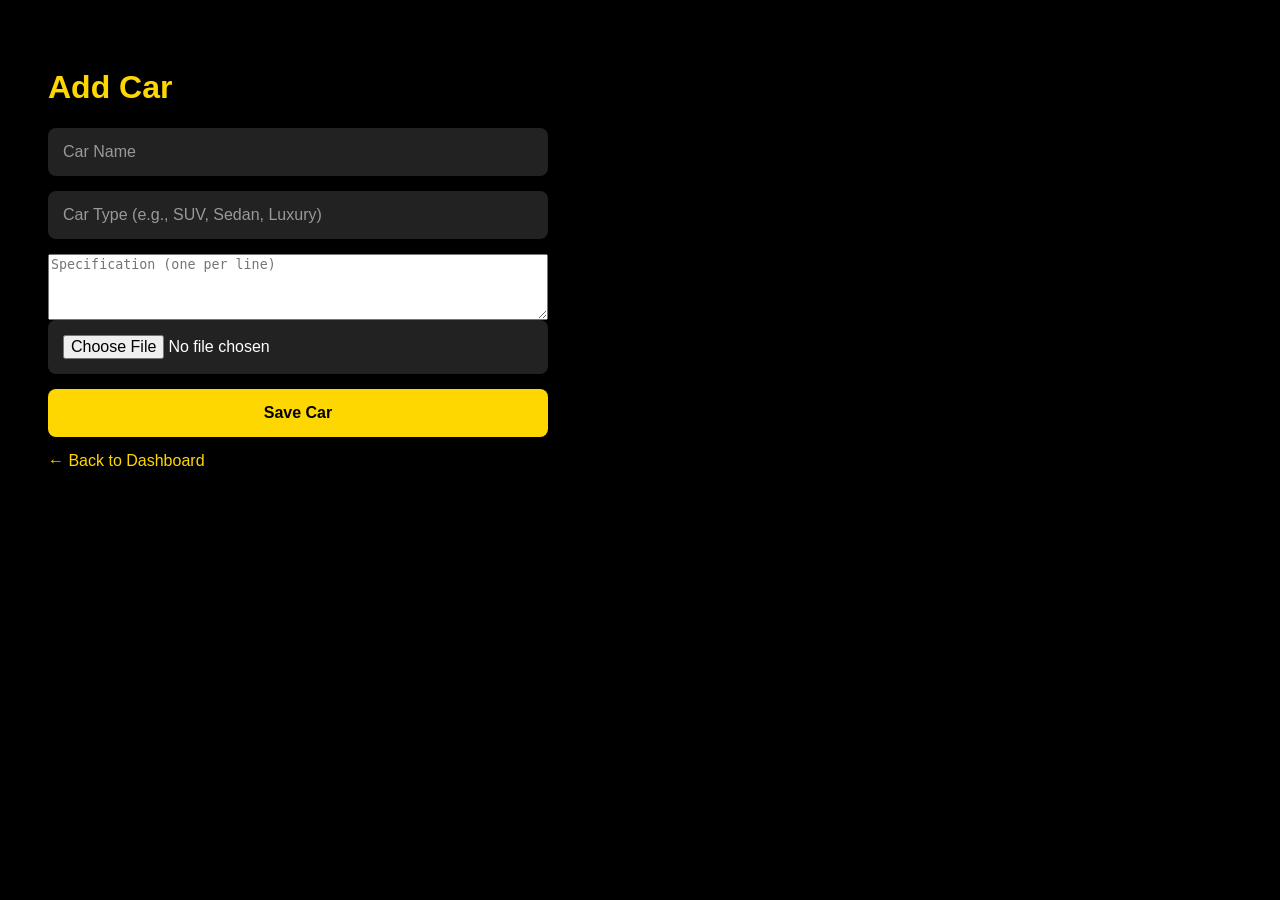
<file: templates/add_car.html>
<!-- templates/add_car.html -->

<!DOCTYPE html>
<html>

<head>
    <title>Add Car</title>
    <style>
        body {
            background: black;
            color: white;
            font-family: Arial;
            padding: 40px;
        }
        
        h1 {
            color: gold;
        }
        
        form {
            display: flex;
            flex-direction: column;
            max-width: 500px;
        }
        
        input, button {
            padding: 15px;
            margin-bottom: 15px;
            border: none;
            border-radius: 8px;
            font-size: 16px;
        }
        
        input {
            background: #222;
            color: white;
        }
        
        input::placeholder {
            color: #999;
        }
        
        button {
            background: gold;
            color: black;
            font-weight: bold;
            cursor: pointer;
            transition: 0.3s;
        }
        
        button:hover {
            transform: scale(1.05);
            box-shadow: 0 0 20px rgba(255, 215, 0, 0.5);
        }
        
        a {
            color: gold;
            text-decoration: none;
            margin-top: 20px;
        }
    </style>
</head>

<body>

    <h1>Add Car</h1>
    
    <form method="POST" enctype="multipart/form-data">

        <input
            type="text"
            name="name"
            placeholder="Car Name"
            required>

        <input
            type="text"
            name="type"
            placeholder="Car Type (e.g., SUV, Sedan, Luxury)"
            required>

        <textarea
            name="specification"
            placeholder="Specification (one per line)"
            rows="4"></textarea>

        <input
            type="file"
            name="image"
            accept="image/*">

        <button type="submit">
            Save Car
        </button>

    </form>
    
    <a href="/admin">← Back to Dashboard</a>

</body>

</html>
</file>
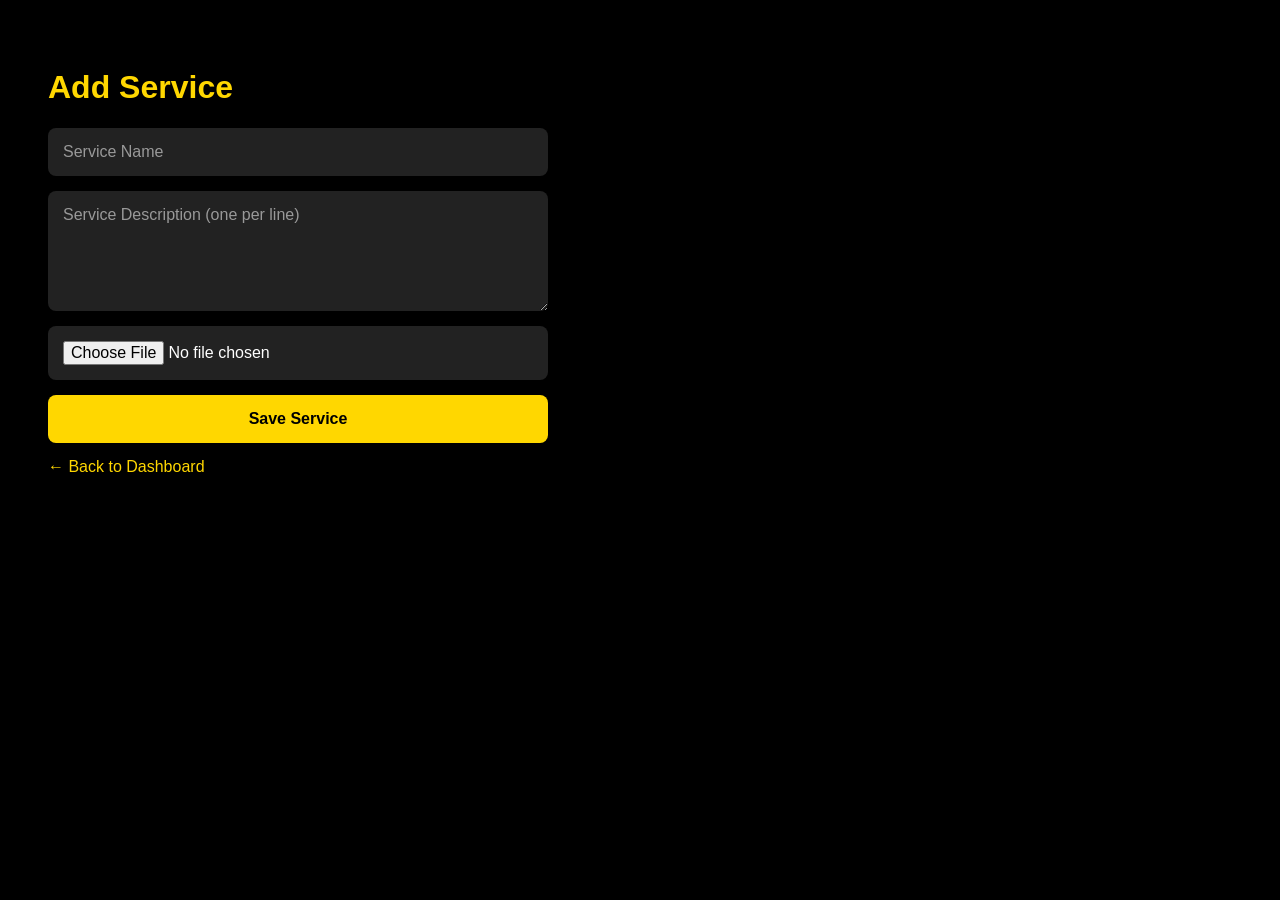
<file: templates/add_service.html>
<!DOCTYPE html>
<html>

<head>
    <title>Add Service</title>
    <style>
        body {
            background: black;
            color: white;
            font-family: Arial;
            padding: 40px;
        }
        
        h1 {
            color: gold;
        }
        
        form {
            display: flex;
            flex-direction: column;
            max-width: 500px;
        }
        
        input, textarea, button {
            padding: 15px;
            margin-bottom: 15px;
            border: none;
            border-radius: 8px;
            font-size: 16px;
            font-family: Arial;
        }
        
        input, textarea {
            background: #222;
            color: white;
        }
        
        input::placeholder, textarea::placeholder {
            color: #999;
        }
        
        button {
            background: gold;
            color: black;
            font-weight: bold;
            cursor: pointer;
            transition: 0.3s;
        }
        
        button:hover {
            transform: scale(1.05);
            box-shadow: 0 0 20px rgba(255, 215, 0, 0.5);
        }
        
        a {
            color: gold;
            text-decoration: none;
            margin-top: 20px;
        }
    </style>
</head>

<body>

    <h1>Add Service</h1>

    <form method="POST" enctype="multipart/form-data">

        <input
            type="text"
            name="title"
            placeholder="Service Name"
            required>

        <textarea
            name="description"
            placeholder="Service Description (one per line)"
            rows="5"
            required></textarea>

        <input
            type="file"
            name="image"
            accept="image/*">

        <button type="submit">
            Save Service
        </button>

    </form>
    
    <a href="/admin">← Back to Dashboard</a>

</body>

</html>
</file>
